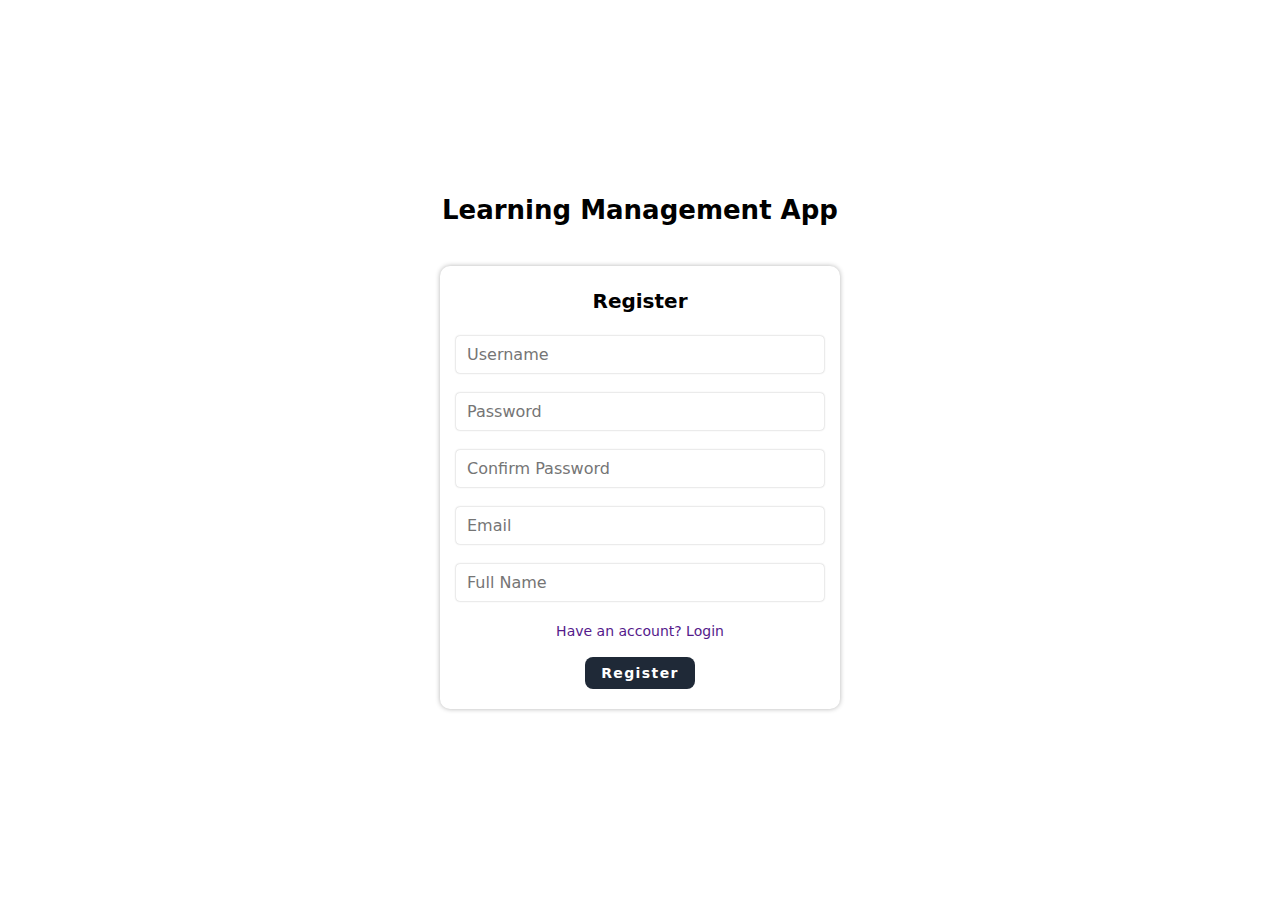
<file: index.html>
<!DOCTYPE html>
<html lang="en">
<head>
    <meta charset="UTF-8">
    <meta name="viewport" content="width=device-width, initial-scale=1.0">
    <title>Learning Management App</title>
    <link rel="stylesheet" href="style.css">

    <style>
        body {
            height: 100vh;
            width: 100%;
            display: flex;
            align-items: center;
            justify-content: center;
        }
    </style>
</head>
<body>
    <section id="guest" class="flex">
        <h1>Learning Management App</h1>

        <div id="login-form-container" class="form">
            <div class="form-title">
                <h2>Login</h2>
            </div>
            <form id="login-form" class="">
                <input type="text" name="username" placeholder="Username" required>
                <input type="password" name="password" placeholder="Password" required>
                <a id="toRegister" style="display: block; margin-top: 20px" href="">Don't have account? Register</a>
                <button class="btn" type="submit">Login</button>
            </form>
        </div>
        <div id="register-form-container" class="form">
            <div class="form-title">
                <h2>Register</h2>
            </div>
            <form id="register-form">
                <div class="form-group">
                    <input id="username" type="text" name="username" placeholder="Username" required>
                    <small></small>
                </div>
                <div class="form-group">
                    <input id="password" type="password" name="password" placeholder="Password" required>
                    <small></small>
                </div>
                <div class="form-group">
                    <input id="c-password" type="password" name="c-password" placeholder="Confirm Password" required>
                    <small></small>
                </div>
                <div class="form-group">
                    <input id="email" type="email" name="email" placeholder="Email" required>
                    <small></small>
                </div>
                <div class="form-group">
                    <input id="full_name" type="text" name="full_name" placeholder="Full Name" required>
                    <small></small>
                </div>
                <a id="toLogin" style="display: block; margin-top: 20px" href="">Have an account? Login</a>
                <button class="btn" type="submit">Register</button>
            </form>
        </div>
    </section>

<!--    <form id="logout-form">-->
<!--        <button type="submit">Logout</button>-->
<!--    </form>-->
    <script src="validation.js"></script>
    <script src="script.js"></script>
</body>
</html>
</file>
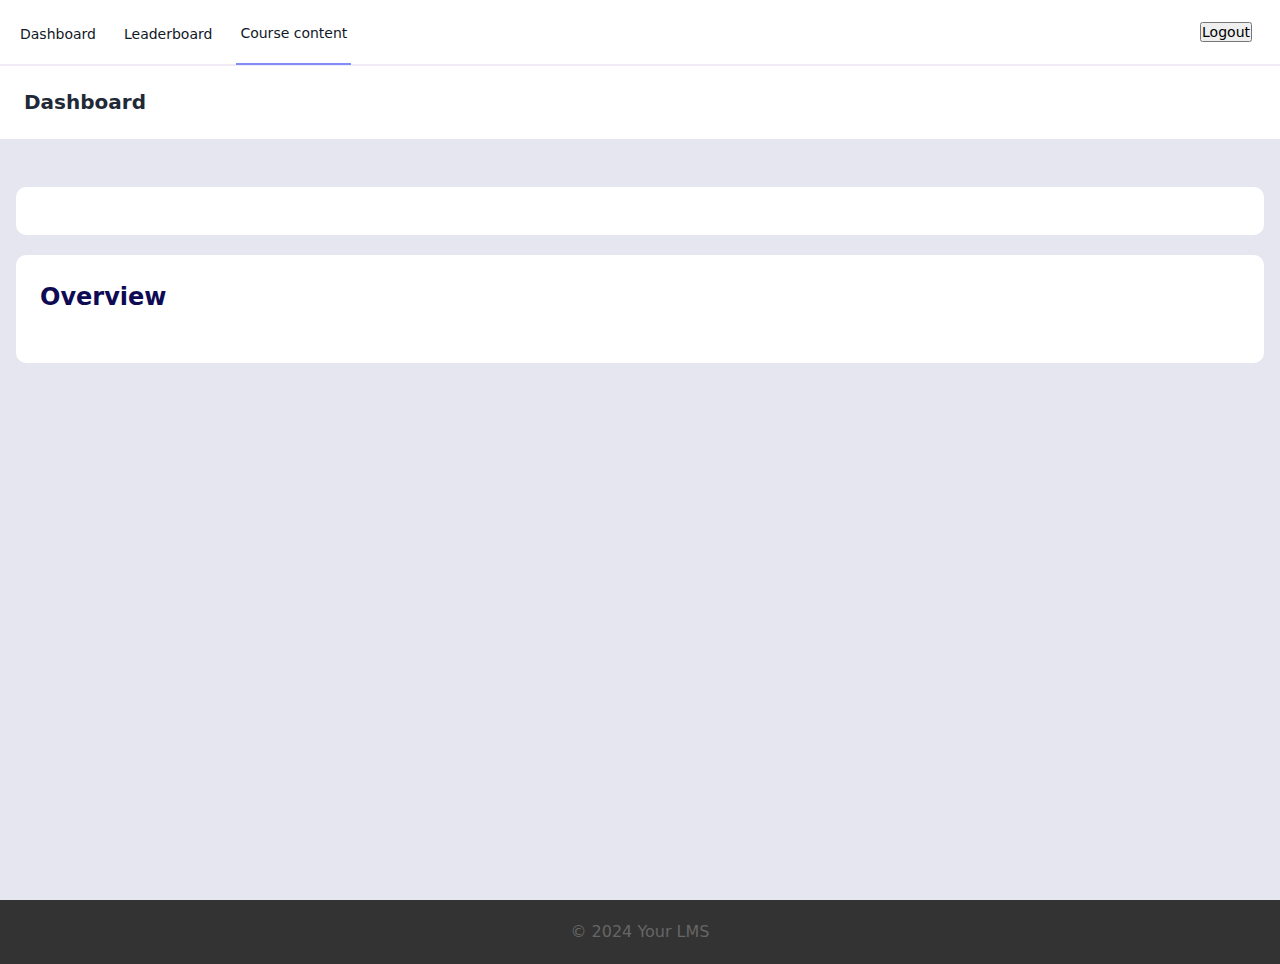
<file: course-content.html>
<!DOCTYPE html>
<html lang="en">
<head>
    <meta charset="UTF-8">
    <meta name="viewport" content="width=device-width, initial-scale=1.0">
    <title>Course Content</title>
    <link rel="stylesheet" href="style.css"> <!-- Include your CSS file -->
</head>
<body>

<section id="dashboard-container">
    <nav>
        <div class="container">
            <div class="navigation">
                <div class="logo-nav-container">
                    <div class="logo-container">

                    </div>
                    <div class="nav-container">
                        <a class="nav-link" href="/dashboard">Dashboard</a>
                        <a class="nav-link" href="/leader-board">Leaderboard</a>
                        <a class="nav-link active" href="">Course content</a>
                    </div>
                </div>
                <div class="user-details">
                    <p></p>
                    <form id="logout-form">
                        <button type="submit">Logout</button>
                    </form>
                </div>
            </div>
        </div>
    </nav>
    <header class="main-header shadow">
        <div class="container main-title">
            <h1>Dashboard</h1>
        </div>
    </header>
    <main class="dashboard-content">
        <div class="container">
            <div class="welcome-message shadow-sm">
                <div class="">
                    <h2 id="course-title"></h2>
                    <p id="course-description"></p>
                </div>
            </div>

            <div class="course-list-container">
                <div class="course-list-title">
                    <h1 id="overview-title">Overview</h1>
                    <p id="overview"></p>
                    <div id="cta-holder">
                    </div>
                </div>
            </div>
        </div>
    </main>
</section>

    <footer>
        <p>&copy; 2024 Your LMS</p>
    </footer>

    <!-- Include your client-side JavaScript file -->
<script>
    const logoutForm = document.getElementById('logout-form');

    logoutForm.addEventListener('submit', async (e) => {
        e.preventDefault();
        try {
            const response = await fetch('/logout', {
                method: 'POST'
            });
            if (response.ok) {
                window.location.href = '/';
            } else {
                alert('Logout failed');
            }
        } catch (error) {
            console.error('Error:', error);
        }
    });
</script>
    <script src="script.js"></script>
</body>
</html>
</file>
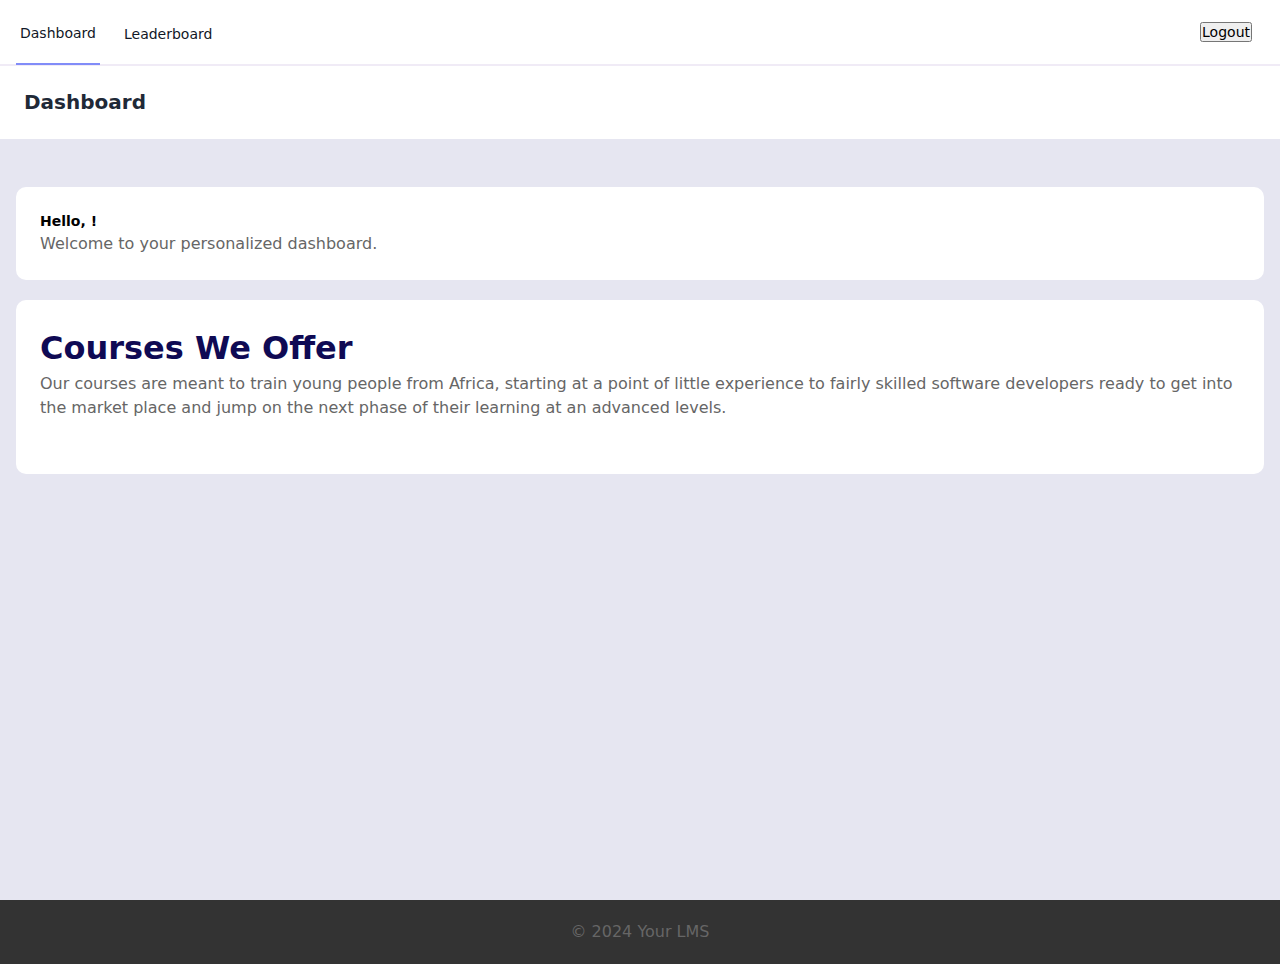
<file: dashboard.html>
<!DOCTYPE html>
<html lang="en">
<head>
    <meta charset="UTF-8">
    <meta name="viewport" content="width=device-width, initial-scale=1.0">
    <title>Dashboard</title>
    <link rel="stylesheet" href="style.css"> <!-- Include your CSS file -->
</head>
<body>
    <section id="dashboard-container">
        <nav>
            <div class="container">
                <div class="navigation">
                    <div class="logo-nav-container">
                        <div class="logo-container">

                        </div>
                        <div class="nav-container">
                            <a class="nav-link active" href="/dashboard">Dashboard</a>
                            <a class="nav-link" href="/leader-board">Leaderboard</a>
                        </div>
                    </div>
                    <div class="user-details">
                        <p></p>
                        <form id="logout-form">
                            <button type="submit">Logout</button>
                        </form>
                    </div>
                </div>
            </div>
        </nav>
        <header class="main-header shadow">
            <div class="container main-title">
                <h1>Dashboard</h1>
            </div>
        </header>
        <main class="dashboard-content">
            <div class="container">
                <div class="welcome-message shadow-sm">
                    <div class="">
                        <h2>Hello, <span id="user-fullname"></span> !</h2>
                        <p>Welcome to your personalized dashboard.</p>
                    </div>
                </div>

                <div class="course-list-container">
                    <div class="course-list-title">
                        <h1>Courses We Offer</h1>
                        <p>Our courses are meant to train young people from Africa, starting at a point of little experience to fairly skilled software developers ready to get into the market place and jump on the next phase of their learning at an advanced levels.</p>
                    </div>
                    <div id="course-list">
                    </div>
                </div>
            </div>
        </main>
    </section>
    <footer>
        <p>&copy; 2024 Your LMS</p>
    </footer>

    <!-- Include your client-side JavaScript file -->
    <script>
        const logoutForm = document.getElementById('logout-form');

        logoutForm.addEventListener('submit', async (e) => {
        e.preventDefault();
        try {
        const response = await fetch('/logout', {
        method: 'POST'
        });
        if (response.ok) {
            window.location.href = '/';
        } else {
        alert('Logout failed');
        }
        } catch (error) {
        console.error('Error:', error);
        }
        });
    </script>
    <script src="script.js"></script>
</body>
</html>
</file>
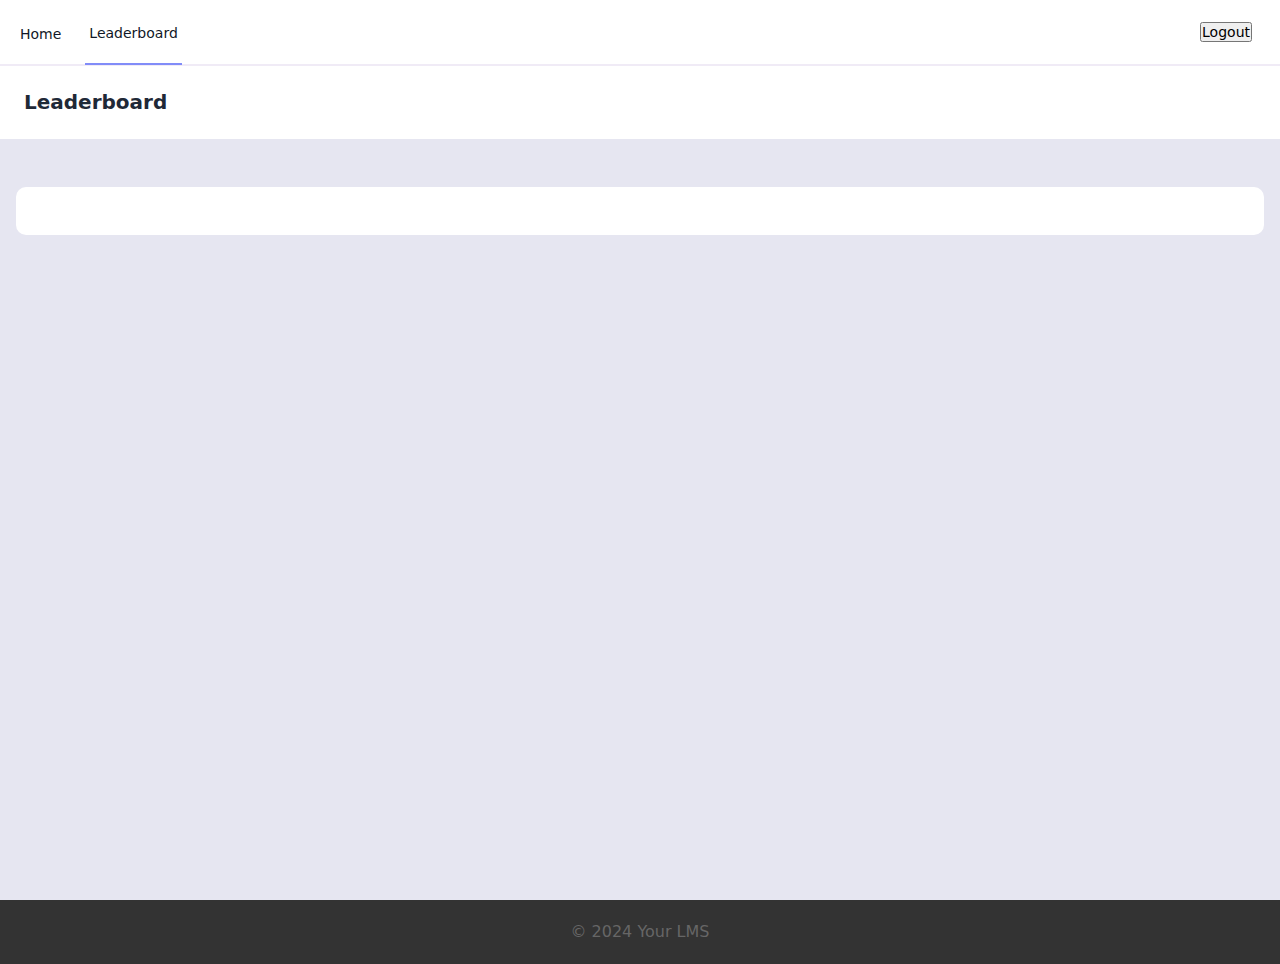
<file: leader-board.html>
<!DOCTYPE html>
<html lang="en">
<head>
    <meta charset="UTF-8">
    <meta name="viewport" content="width=device-width, initial-scale=1.0">
    <title>Leaderboard</title>
    <link rel="stylesheet" href="style.css"> <!-- Include your CSS file -->
</head>
<body>
<section id="dashboard-container">
    <nav>
        <div class="container">
            <div class="navigation">
                <div class="logo-nav-container">
                    <div class="logo-container">

                    </div>
                    <div class="nav-container">
                        <a class="nav-link" href="/dashboard">Home</a>
                        <a class="nav-link active" href="/course-content">Leaderboard</a>
                    </div>
                </div>
                <div class="user-details">
                    <p></p>
                    <form id="logout-form">
                        <button type="submit">Logout</button>
                    </form>
                </div>
            </div>
        </div>
    </nav>
    <header class="main-header shadow">
        <div class="container main-title">
            <h1>Leaderboard</h1>
        </div>
    </header>
    <main class="dashboard-content">
        <div class="container">
            <div class="welcome-message shadow-sm">
                <div id="leaderboard">

                </div>
            </div>
        </div>
    </main>
</section>

    <footer>
        <p>&copy; 2024 Your LMS</p>
    </footer>

    <!-- Include your client-side JavaScript file -->
<script>
    const logoutForm = document.getElementById('logout-form');

    logoutForm.addEventListener('submit', async (e) => {
        e.preventDefault();
        try {
            const response = await fetch('/logout', {
                method: 'POST'
            });
            if (response.ok) {
                window.location.href = '/';
            } else {
                alert('Logout failed');
            }
        } catch (error) {
            console.error('Error:', error);
        }
    });
</script>
<script src="script.js"></script>
</body>
</html>
</file>
<file: style.css>
/* styles.css */

:root {
    --error-color: #dc3545;
    --success-color: #28a745;
}

* {
    margin: 0;
    padding: 0;
    box-sizing: border-box;
}

body {
    font-family: Figtree, ui-sans-serif, system-ui, sans-serif, "Apple Color Emoji", "Segoe UI Emoji", "Segoe UI Symbol", "Noto Color Emoji";
    line-height: 1.5;
    font-size: 14px;
    overflow-x: hidden;

}

button {
    cursor: pointer;
}

button, input {
    font-size: inherit;
    font-weight: inherit;
    font-family: inherit;
}

input {
    display: block;
    width: 100%;
    outline: none;
}

.btn {
    cursor: pointer;
    letter-spacing: 0.1em;
    font-weight: 600;
    line-height: 16px;
    padding: 8px 16px;
    border-radius: 8px;
    border: none;
    color: white;
    margin-top: 15px;
    background-color: rgb(31 41 55 / 1);
    transition: background-color 150ms ease-in;
}

.btn:hover {
    background-color: rgb(55 65 81 / 1);
}

footer {
    background-color: #333;
    color: #fff;
    padding: 20px;
    text-align: center;
}

/* Course content page styles */
section {
    /*margin-bottom: 30px;*/
    /*border-bottom: 1px solid #ccc;*/
    /*padding-bottom: 20px;*/
}

h1, h2, h3, h4, h5, h6 {
    font-size: inherit;
    font-family: inherit;
}


a {
    text-decoration: none;
}

p {
    color: #666;
    font-size: 16px;
    line-height: 1.5;
}

iframe {
    width: 100%;
    height: 400px;
    margin-top: 20px;
}
.container {
    max-width: 1280px;
    margin: 0 auto;
    padding: 0 1rem;
}

/*Landing Forms*/
#guest {
    text-align: center;
}

#guest h1 {
    font-size: 26px;
    margin-bottom: 36px;
}

.form {
    background-color: white;
    border-radius: 10px;
    padding: 20px 16px;
    width: 400px;
    box-shadow: 0 0 5px rgba(0, 0, 0, 0.3);
}

.form .form-title {
    text-align: center;
    font-size: 20px;
    margin-bottom: 14px;
}

.form form input {
    line-height: 16px;
    font-size: 16px;
    padding: 8px 10px;
    margin-top: 20px;
    border-radius: 4px;
    border-width: 1px;
    border-color: transparent;
    box-shadow: 0 0 2px rgba(0, 0, 0, 0.3);
}


.form form input:focus {
    outline: none;
    box-shadow: 0 0 8px rgba(4, 56, 6, 0.3);
}


#login-form-container {
    display: none;
}

.form-group {
    text-align: left;
}

.form-group.error small {
    color: var(--error-color);
}

.form-group.success input {
    border-color: var(--success-color);
}

.form-group.error input {
    border-color: var(--error-color);
}

.form-group.error input:focus {
    box-shadow: 0 0 8px #dc3545;
}

/*End of Landing Forms*/

#dashboard-container {
    min-height: 100vh;
    background-color: rgba(220 220 235 / 0.7);
}

#dashboard-container nav {
    border-bottom: 2px solid rgb(240 235 246 / 1);
    background: white;
}

.navigation {
    height: 64px;
    display: flex;
    align-items: center;
    justify-content: space-between;
}

.nav-container {
    margin-top: -1px;
    margin-bottom: -1px;
    /*margin-inline-start: 40px;*/
    display: flex;
    gap: 20px;
    align-items: center;
}

.nav-container .nav-link {
    color: rgb(17 24 39 / 1);
    display: inline-flex;
    padding: 4px 4px 0;


    font-size: 14px;
    line-height: 60px;
    font-weight: 500;
    transition: border 150ms ease;
}

.nav-container .nav-link.active {
    border-bottom: 2px solid rgb(129 140 248/1);
}

.nav-container .nav-link:hover {
    border-bottom: 2px solid rgb(129 140 248/0.5);
}

.user-details {
    padding: 8px 12px;
}

.main-header {
    background-color: white;
}

.main-title {
    padding: 24px 24px;
}

.main-title h1 {
    font-weight: 600;
    font-size: 20px;
    line-height: 1.25;
    color: rgb(31 41 55 / 1);
}

.dashboard-content {
    padding: 48px 0;
}

.dashboard-content .welcome-message {
    background-color: white;
    border-radius: 10px;
}

.dashboard-content .welcome-message div {
    padding: 24px;
}

/*Courses List*/
.course-list-container {
    margin-top: 20px;
    padding: 24px;
    background-color: white;
    border-radius: 10px;
}

.course-list-container .course-list-title h1 {
    font-size: 32px;
    color: rgb(15, 10, 84);
}

#course-list {
    margin-top: 30px;
    display: flex;
    align-items: center;
    justify-content: space-around;
    flex-wrap: wrap;
}

.course-card {
    width: 20.285%;
    padding: 10px;
    max-width: 300px;
    display: inline-block;
    vertical-align: top;
    border-radius: 8px;
    box-shadow: 0 0 5px rgba(0, 0, 0, 0.3);
}

.course-card a {
    display: block;
    position: relative;
    padding-bottom: 138.89%;
    overflow: hidden;
    border-radius: 3px;
}

.course-card img {
    width: 100%;
    height: 100%;
    vertical-align: top;
    position: absolute;
    top: 0;
    background-position: center;
    color: transparent;
}

.course-card .title {
    position: absolute;
    bottom: 0;
    right: 0;
    left: 0;
    width: 100%;
    text-align: center;
    font-size: 14px;
    display: block;
    background: rgba(0,0,0,.7);
    padding: 0 4px;
    color: silver;
    overflow: hidden;
    height: 30px;
    line-height: 30px;
}

.course-card a:hover {
    opacity: 0.7;
}

/*Course Details*/
#course-title {
    /*font-size: 32px;*/
}

#overview {
    margin-top: 10px;
    margin-left: 32px;
}

#overview ul {
    margin-bottom: 10px;
}

#overview ul li {
    margin-left: 32px;
}

#overview-title {
    font-size: 24px;
}

#cta-holder {
    margin-top: 24px;
    margin-left: 38px;
}
</file>
